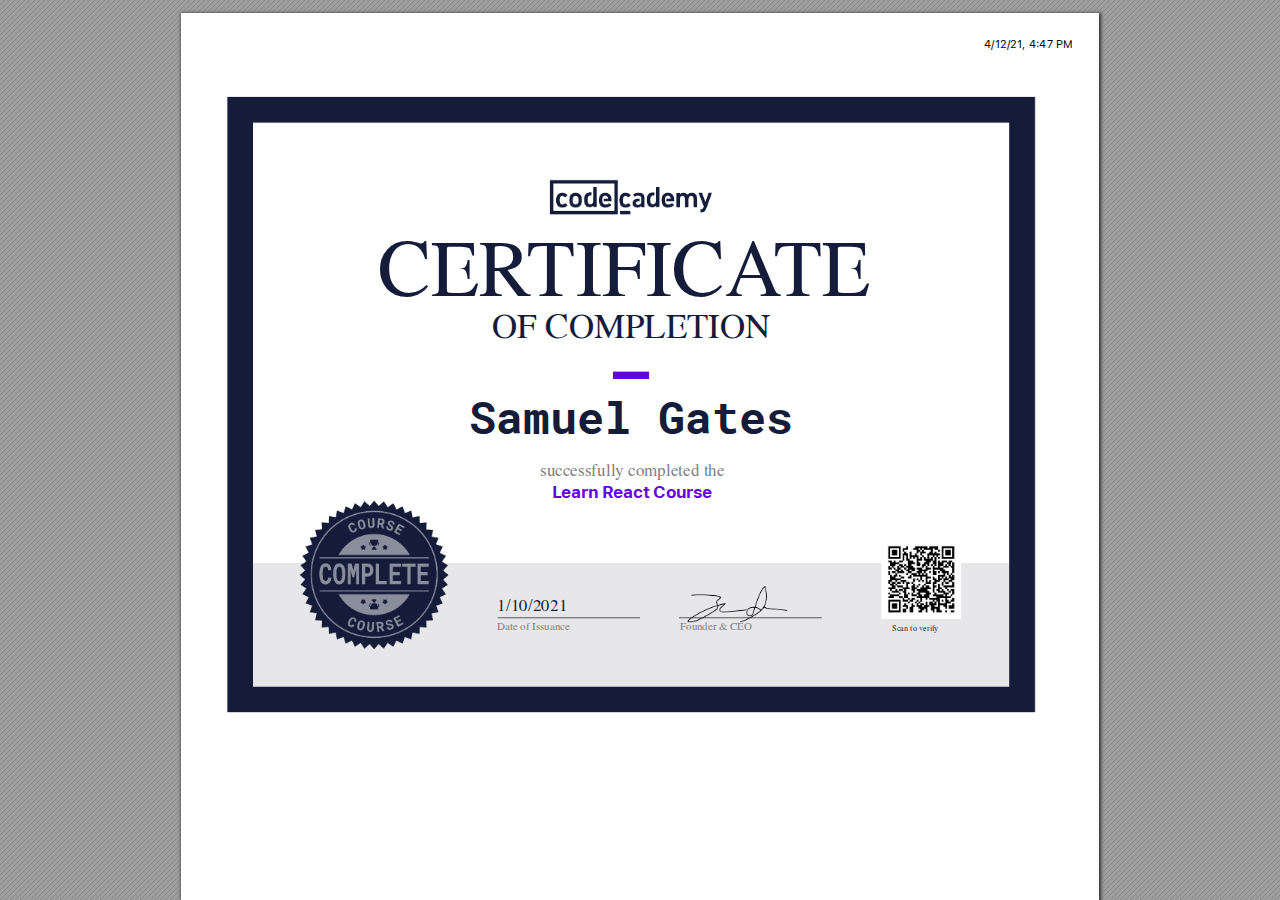
<file: learnreact.html>
<!DOCTYPE html>
<!-- Created by pdf2htmlEX (https://github.com/pdf2htmlEX/pdf2htmlEX) -->
<html xmlns="http://www.w3.org/1999/xhtml">
<head>
<meta charset="utf-8"/>
<meta name="generator" content="pdf2htmlEX"/>
<meta http-equiv="X-UA-Compatible" content="IE=edge,chrome=1"/>
<style type="text/css">
/*! 
 * Base CSS for pdf2htmlEX
 * Copyright 2012,2013 Lu Wang <coolwanglu@gmail.com> 
 * https://github.com/pdf2htmlEX/pdf2htmlEX/blob/master/share/LICENSE
 */#sidebar{position:absolute;top:0;left:0;bottom:0;width:250px;padding:0;margin:0;overflow:auto}#page-container{position:absolute;top:0;left:0;margin:0;padding:0;border:0}@media screen{#sidebar.opened+#page-container{left:250px}#page-container{bottom:0;right:0;overflow:auto}.loading-indicator{display:none}.loading-indicator.active{display:block;position:absolute;width:64px;height:64px;top:50%;left:50%;margin-top:-32px;margin-left:-32px}.loading-indicator img{position:absolute;top:0;left:0;bottom:0;right:0}}@media print{@page{margin:0}html{margin:0}body{margin:0;-webkit-print-color-adjust:exact}#sidebar{display:none}#page-container{width:auto;height:auto;overflow:visible;background-color:transparent}.d{display:none}}.pf{position:relative;background-color:white;overflow:hidden;margin:0;border:0}.pc{position:absolute;border:0;padding:0;margin:0;top:0;left:0;width:100%;height:100%;overflow:hidden;display:block;transform-origin:0 0;-ms-transform-origin:0 0;-webkit-transform-origin:0 0}.pc.opened{display:block}.bf{position:absolute;border:0;margin:0;top:0;bottom:0;width:100%;height:100%;-ms-user-select:none;-moz-user-select:none;-webkit-user-select:none;user-select:none}.bi{position:absolute;border:0;margin:0;-ms-user-select:none;-moz-user-select:none;-webkit-user-select:none;user-select:none}@media print{.pf{margin:0;box-shadow:none;page-break-after:always;page-break-inside:avoid}@-moz-document url-prefix(){.pf{overflow:visible;border:1px solid #fff}.pc{overflow:visible}}}.c{position:absolute;border:0;padding:0;margin:0;overflow:hidden;display:block}.t{position:absolute;white-space:pre;font-size:1px;transform-origin:0 100%;-ms-transform-origin:0 100%;-webkit-transform-origin:0 100%;unicode-bidi:bidi-override;-moz-font-feature-settings:"liga" 0}.t:after{content:''}.t:before{content:'';display:inline-block}.t span{position:relative;unicode-bidi:bidi-override}._{display:inline-block;color:transparent;z-index:-1}::selection{background:rgba(127,255,255,0.4)}::-moz-selection{background:rgba(127,255,255,0.4)}.pi{display:none}.d{position:absolute;transform-origin:0 100%;-ms-transform-origin:0 100%;-webkit-transform-origin:0 100%}.it{border:0;background-color:rgba(255,255,255,0.0)}.ir:hover{cursor:pointer}</style>
<style type="text/css">
/*! 
 * Fancy styles for pdf2htmlEX
 * Copyright 2012,2013 Lu Wang <coolwanglu@gmail.com> 
 * https://github.com/pdf2htmlEX/pdf2htmlEX/blob/master/share/LICENSE
 */@keyframes fadein{from{opacity:0}to{opacity:1}}@-webkit-keyframes fadein{from{opacity:0}to{opacity:1}}@keyframes swing{0{transform:rotate(0)}10%{transform:rotate(0)}90%{transform:rotate(720deg)}100%{transform:rotate(720deg)}}@-webkit-keyframes swing{0{-webkit-transform:rotate(0)}10%{-webkit-transform:rotate(0)}90%{-webkit-transform:rotate(720deg)}100%{-webkit-transform:rotate(720deg)}}@media screen{#sidebar{background-color:#2f3236;background-image:url("[data-uri]")}#outline{font-family:Georgia,Times,"Times New Roman",serif;font-size:13px;margin:2em 1em}#outline ul{padding:0}#outline li{list-style-type:none;margin:1em 0}#outline li>ul{margin-left:1em}#outline a,#outline a:visited,#outline a:hover,#outline a:active{line-height:1.2;color:#e8e8e8;text-overflow:ellipsis;white-space:nowrap;text-decoration:none;display:block;overflow:hidden;outline:0}#outline a:hover{color:#0cf}#page-container{background-color:#9e9e9e;background-image:url("[data-uri]");-webkit-transition:left 500ms;transition:left 500ms}.pf{margin:13px auto;box-shadow:1px 1px 3px 1px #333;border-collapse:separate}.pc.opened{-webkit-animation:fadein 100ms;animation:fadein 100ms}.loading-indicator.active{-webkit-animation:swing 1.5s ease-in-out .01s infinite alternate none;animation:swing 1.5s ease-in-out .01s infinite alternate none}.checked{background:no-repeat url([data-uri])}}</style>
<style type="text/css">
.ff0{font-family:sans-serif;visibility:hidden;}
@font-face{font-family:ff1;src:url('[data-uri]')format("woff");}.ff1{font-family:ff1;line-height:1.193359;font-style:normal;font-weight:normal;visibility:visible;}
@font-face{font-family:ff2;src:url('[data-uri]')format("woff");}.ff2{font-family:ff2;line-height:1.193359;font-style:normal;font-weight:normal;visibility:visible;}
@font-face{font-family:ff3;src:url('[data-uri]')format("woff");}.ff3{font-family:ff3;line-height:0.904297;font-style:normal;font-weight:normal;visibility:visible;}
@font-face{font-family:ff4;src:url('[data-uri]')format("woff");}.ff4{font-family:ff4;line-height:0.760254;font-style:normal;font-weight:normal;visibility:visible;}
@font-face{font-family:ff5;src:url('[data-uri]')format("woff");}.ff5{font-family:ff5;line-height:1.193359;font-style:normal;font-weight:normal;visibility:visible;}
.m0{transform:matrix(0.375000,0.000000,0.000000,0.375000,0,0);-ms-transform:matrix(0.375000,0.000000,0.000000,0.375000,0,0);-webkit-transform:matrix(0.375000,0.000000,0.000000,0.375000,0,0);}
.v0{vertical-align:0.000000px;}
.ls5{letter-spacing:-2.470206px;}
.ls3{letter-spacing:0.000000px;}
.ls4{letter-spacing:0.012000px;}
.ls1{letter-spacing:0.375200px;}
.ls0{letter-spacing:0.904400px;}
.ls2{letter-spacing:0.926800px;}
.sc_{text-shadow:none;}
.sc0{text-shadow:-0.015em 0 transparent,0 0.015em transparent,0.015em 0 transparent,0 -0.015em  transparent;}
@media screen and (-webkit-min-device-pixel-ratio:0){
.sc_{-webkit-text-stroke:0px transparent;}
.sc0{-webkit-text-stroke:0.015em transparent;text-shadow:none;}
}
.ws0{word-spacing:0.000000px;}
._1{margin-left:-2302.943600px;}
._6{margin-left:-23.379840px;}
._5{margin-left:-12.629760px;}
._2{margin-left:-2.128000px;}
._4{margin-left:-1.010240px;}
._0{width:1.092000px;}
._3{width:2.291515px;}
.fc3{color:rgb(100,0,228);}
.fc2{color:rgb(20,28,58);}
.fc0{color:rgb(0,0,0);}
.fc1{color:rgb(128,128,128);}
.fs7{font-size:22.400000px;}
.fs0{font-size:28.000000px;}
.fs1{font-size:28.800000px;}
.fs2{font-size:44.800000px;}
.fs4{font-size:45.575757px;}
.fs5{font-size:92.800000px;}
.fs3{font-size:120.000000px;}
.fs6{font-size:211.200000px;}
.y0{bottom:-0.750000px;}
.y4{bottom:4.500000px;}
.yb{bottom:19.227371px;}
.y2{bottom:27.000000px;}
.y3{bottom:60.000000px;}
.ye{bottom:100.135290px;}
.y6{bottom:102.014250px;}
.y7{bottom:119.865690px;}
.y9{bottom:255.205350px;}
.y8{bottom:297.643170px;}
.yc{bottom:392.446530px;}
.yd{bottom:435.597870px;}
.y5{bottom:469.500000px;}
.ya{bottom:683.272650px;}
.y1{bottom:1125.000000px;}
.hc{height:15.356250px;}
.h5{height:19.743750px;}
.h3{height:26.660156px;}
.h6{height:30.712500px;}
.h8{height:34.181820px;}
.h2{height:36.000000px;}
.h9{height:43.394886px;}
.ha{height:63.618750px;}
.h7{height:90.000000px;}
.hb{height:144.787500px;}
.h4{height:654.000000px;}
.h0{height:1188.000000px;}
.h1{height:1188.750000px;}
.w3{width:846.000000px;}
.w2{width:864.000000px;}
.w0{width:918.000000px;}
.w1{width:918.750000px;}
.x0{left:0.000000px;}
.x1{left:27.000000px;}
.xa{left:170.008620px;}
.x5{left:260.973600px;}
.x9{left:284.275740px;}
.x4{left:289.477260px;}
.x6{left:332.494920px;}
.x7{left:343.832019px;}
.x8{left:472.404480px;}
.xb{left:683.717400px;}
.x2{left:775.708800px;}
.x3{left:806.962650px;}
@media print{
.v0{vertical-align:0.000000pt;}
.ls5{letter-spacing:-2.195739pt;}
.ls3{letter-spacing:0.000000pt;}
.ls4{letter-spacing:0.010667pt;}
.ls1{letter-spacing:0.333511pt;}
.ls0{letter-spacing:0.803911pt;}
.ls2{letter-spacing:0.823822pt;}
.ws0{word-spacing:0.000000pt;}
._1{margin-left:-2047.060978pt;}
._6{margin-left:-20.782080pt;}
._5{margin-left:-11.226453pt;}
._2{margin-left:-1.891556pt;}
._4{margin-left:-0.897991pt;}
._0{width:0.970667pt;}
._3{width:2.036902pt;}
.fs7{font-size:19.911111pt;}
.fs0{font-size:24.888889pt;}
.fs1{font-size:25.600000pt;}
.fs2{font-size:39.822222pt;}
.fs4{font-size:40.511784pt;}
.fs5{font-size:82.488889pt;}
.fs3{font-size:106.666667pt;}
.fs6{font-size:187.733333pt;}
.y0{bottom:-0.666667pt;}
.y4{bottom:4.000000pt;}
.yb{bottom:17.090996pt;}
.y2{bottom:24.000000pt;}
.y3{bottom:53.333333pt;}
.ye{bottom:89.009147pt;}
.y6{bottom:90.679333pt;}
.y7{bottom:106.547280pt;}
.y9{bottom:226.849200pt;}
.y8{bottom:264.571707pt;}
.yc{bottom:348.841360pt;}
.yd{bottom:387.198107pt;}
.y5{bottom:417.333333pt;}
.ya{bottom:607.353467pt;}
.y1{bottom:1000.000000pt;}
.hc{height:13.650000pt;}
.h5{height:17.550000pt;}
.h3{height:23.697917pt;}
.h6{height:27.300000pt;}
.h8{height:30.383840pt;}
.h2{height:32.000000pt;}
.h9{height:38.573232pt;}
.ha{height:56.550000pt;}
.h7{height:80.000000pt;}
.hb{height:128.700000pt;}
.h4{height:581.333333pt;}
.h0{height:1056.000000pt;}
.h1{height:1056.666667pt;}
.w3{width:752.000000pt;}
.w2{width:768.000000pt;}
.w0{width:816.000000pt;}
.w1{width:816.666667pt;}
.x0{left:0.000000pt;}
.x1{left:24.000000pt;}
.xa{left:151.118773pt;}
.x5{left:231.976533pt;}
.x9{left:252.689547pt;}
.x4{left:257.313120pt;}
.x6{left:295.551040pt;}
.x7{left:305.628461pt;}
.x8{left:419.915093pt;}
.xb{left:607.748800pt;}
.x2{left:689.518933pt;}
.x3{left:717.300133pt;}
}
</style>
<script>
/*
 Copyright 2012 Mozilla Foundation 
 Copyright 2013 Lu Wang <coolwanglu@gmail.com>
 Apachine License Version 2.0 
*/
(function(){function b(a,b,e,f){var c=(a.className||"").split(/\s+/g);""===c[0]&&c.shift();var d=c.indexOf(b);0>d&&e&&c.push(b);0<=d&&f&&c.splice(d,1);a.className=c.join(" ");return 0<=d}if(!("classList"in document.createElement("div"))){var e={add:function(a){b(this.element,a,!0,!1)},contains:function(a){return b(this.element,a,!1,!1)},remove:function(a){b(this.element,a,!1,!0)},toggle:function(a){b(this.element,a,!0,!0)}};Object.defineProperty(HTMLElement.prototype,"classList",{get:function(){if(this._classList)return this._classList;
var a=Object.create(e,{element:{value:this,writable:!1,enumerable:!0}});Object.defineProperty(this,"_classList",{value:a,writable:!1,enumerable:!1});return a},enumerable:!0})}})();
</script>
<script>
(function(){/*
 pdf2htmlEX.js: Core UI functions for pdf2htmlEX 
 Copyright 2012,2013 Lu Wang <coolwanglu@gmail.com> and other contributors 
 https://github.com/pdf2htmlEX/pdf2htmlEX/blob/master/share/LICENSE 
*/
var pdf2htmlEX=window.pdf2htmlEX=window.pdf2htmlEX||{},CSS_CLASS_NAMES={page_frame:"pf",page_content_box:"pc",page_data:"pi",background_image:"bi",link:"l",input_radio:"ir",__dummy__:"no comma"},DEFAULT_CONFIG={container_id:"page-container",sidebar_id:"sidebar",outline_id:"outline",loading_indicator_cls:"loading-indicator",preload_pages:3,render_timeout:100,scale_step:0.9,key_handler:!0,hashchange_handler:!0,view_history_handler:!0,__dummy__:"no comma"},EPS=1E-6;
function invert(a){var b=a[0]*a[3]-a[1]*a[2];return[a[3]/b,-a[1]/b,-a[2]/b,a[0]/b,(a[2]*a[5]-a[3]*a[4])/b,(a[1]*a[4]-a[0]*a[5])/b]}function transform(a,b){return[a[0]*b[0]+a[2]*b[1]+a[4],a[1]*b[0]+a[3]*b[1]+a[5]]}function get_page_number(a){return parseInt(a.getAttribute("data-page-no"),16)}function disable_dragstart(a){for(var b=0,c=a.length;b<c;++b)a[b].addEventListener("dragstart",function(){return!1},!1)}
function clone_and_extend_objs(a){for(var b={},c=0,e=arguments.length;c<e;++c){var h=arguments[c],d;for(d in h)h.hasOwnProperty(d)&&(b[d]=h[d])}return b}
function Page(a){if(a){this.shown=this.loaded=!1;this.page=a;this.num=get_page_number(a);this.original_height=a.clientHeight;this.original_width=a.clientWidth;var b=a.getElementsByClassName(CSS_CLASS_NAMES.page_content_box)[0];b&&(this.content_box=b,this.original_scale=this.cur_scale=this.original_height/b.clientHeight,this.page_data=JSON.parse(a.getElementsByClassName(CSS_CLASS_NAMES.page_data)[0].getAttribute("data-data")),this.ctm=this.page_data.ctm,this.ictm=invert(this.ctm),this.loaded=!0)}}
Page.prototype={hide:function(){this.loaded&&this.shown&&(this.content_box.classList.remove("opened"),this.shown=!1)},show:function(){this.loaded&&!this.shown&&(this.content_box.classList.add("opened"),this.shown=!0)},rescale:function(a){this.cur_scale=0===a?this.original_scale:a;this.loaded&&(a=this.content_box.style,a.msTransform=a.webkitTransform=a.transform="scale("+this.cur_scale.toFixed(3)+")");a=this.page.style;a.height=this.original_height*this.cur_scale+"px";a.width=this.original_width*this.cur_scale+
"px"},view_position:function(){var a=this.page,b=a.parentNode;return[b.scrollLeft-a.offsetLeft-a.clientLeft,b.scrollTop-a.offsetTop-a.clientTop]},height:function(){return this.page.clientHeight},width:function(){return this.page.clientWidth}};function Viewer(a){this.config=clone_and_extend_objs(DEFAULT_CONFIG,0<arguments.length?a:{});this.pages_loading=[];this.init_before_loading_content();var b=this;document.addEventListener("DOMContentLoaded",function(){b.init_after_loading_content()},!1)}
Viewer.prototype={scale:1,cur_page_idx:0,first_page_idx:0,init_before_loading_content:function(){this.pre_hide_pages()},initialize_radio_button:function(){for(var a=document.getElementsByClassName(CSS_CLASS_NAMES.input_radio),b=0;b<a.length;b++)a[b].addEventListener("click",function(){this.classList.toggle("checked")})},init_after_loading_content:function(){this.sidebar=document.getElementById(this.config.sidebar_id);this.outline=document.getElementById(this.config.outline_id);this.container=document.getElementById(this.config.container_id);
this.loading_indicator=document.getElementsByClassName(this.config.loading_indicator_cls)[0];for(var a=!0,b=this.outline.childNodes,c=0,e=b.length;c<e;++c)if("ul"===b[c].nodeName.toLowerCase()){a=!1;break}a||this.sidebar.classList.add("opened");this.find_pages();if(0!=this.pages.length){disable_dragstart(document.getElementsByClassName(CSS_CLASS_NAMES.background_image));this.config.key_handler&&this.register_key_handler();var h=this;this.config.hashchange_handler&&window.addEventListener("hashchange",
function(a){h.navigate_to_dest(document.location.hash.substring(1))},!1);this.config.view_history_handler&&window.addEventListener("popstate",function(a){a.state&&h.navigate_to_dest(a.state)},!1);this.container.addEventListener("scroll",function(){h.update_page_idx();h.schedule_render(!0)},!1);[this.container,this.outline].forEach(function(a){a.addEventListener("click",h.link_handler.bind(h),!1)});this.initialize_radio_button();this.render()}},find_pages:function(){for(var a=[],b={},c=this.container.childNodes,
e=0,h=c.length;e<h;++e){var d=c[e];d.nodeType===Node.ELEMENT_NODE&&d.classList.contains(CSS_CLASS_NAMES.page_frame)&&(d=new Page(d),a.push(d),b[d.num]=a.length-1)}this.pages=a;this.page_map=b},load_page:function(a,b,c){var e=this.pages;if(!(a>=e.length||(e=e[a],e.loaded||this.pages_loading[a]))){var e=e.page,h=e.getAttribute("data-page-url");if(h){this.pages_loading[a]=!0;var d=e.getElementsByClassName(this.config.loading_indicator_cls)[0];"undefined"===typeof d&&(d=this.loading_indicator.cloneNode(!0),
d.classList.add("active"),e.appendChild(d));var f=this,g=new XMLHttpRequest;g.open("GET",h,!0);g.onload=function(){if(200===g.status||0===g.status){var b=document.createElement("div");b.innerHTML=g.responseText;for(var d=null,b=b.childNodes,e=0,h=b.length;e<h;++e){var p=b[e];if(p.nodeType===Node.ELEMENT_NODE&&p.classList.contains(CSS_CLASS_NAMES.page_frame)){d=p;break}}b=f.pages[a];f.container.replaceChild(d,b.page);b=new Page(d);f.pages[a]=b;b.hide();b.rescale(f.scale);disable_dragstart(d.getElementsByClassName(CSS_CLASS_NAMES.background_image));
f.schedule_render(!1);c&&c(b)}delete f.pages_loading[a]};g.send(null)}void 0===b&&(b=this.config.preload_pages);0<--b&&(f=this,setTimeout(function(){f.load_page(a+1,b)},0))}},pre_hide_pages:function(){var a="@media screen{."+CSS_CLASS_NAMES.page_content_box+"{display:none;}}",b=document.createElement("style");b.styleSheet?b.styleSheet.cssText=a:b.appendChild(document.createTextNode(a));document.head.appendChild(b)},render:function(){for(var a=this.container,b=a.scrollTop,c=a.clientHeight,a=b-c,b=
b+c+c,c=this.pages,e=0,h=c.length;e<h;++e){var d=c[e],f=d.page,g=f.offsetTop+f.clientTop,f=g+f.clientHeight;g<=b&&f>=a?d.loaded?d.show():this.load_page(e):d.hide()}},update_page_idx:function(){var a=this.pages,b=a.length;if(!(2>b)){for(var c=this.container,e=c.scrollTop,c=e+c.clientHeight,h=-1,d=b,f=d-h;1<f;){var g=h+Math.floor(f/2),f=a[g].page;f.offsetTop+f.clientTop+f.clientHeight>=e?d=g:h=g;f=d-h}this.first_page_idx=d;for(var g=h=this.cur_page_idx,k=0;d<b;++d){var f=a[d].page,l=f.offsetTop+f.clientTop,
f=f.clientHeight;if(l>c)break;f=(Math.min(c,l+f)-Math.max(e,l))/f;if(d===h&&Math.abs(f-1)<=EPS){g=h;break}f>k&&(k=f,g=d)}this.cur_page_idx=g}},schedule_render:function(a){if(void 0!==this.render_timer){if(!a)return;clearTimeout(this.render_timer)}var b=this;this.render_timer=setTimeout(function(){delete b.render_timer;b.render()},this.config.render_timeout)},register_key_handler:function(){var a=this;window.addEventListener("DOMMouseScroll",function(b){if(b.ctrlKey){b.preventDefault();var c=a.container,
e=c.getBoundingClientRect(),c=[b.clientX-e.left-c.clientLeft,b.clientY-e.top-c.clientTop];a.rescale(Math.pow(a.config.scale_step,b.detail),!0,c)}},!1);window.addEventListener("keydown",function(b){var c=!1,e=b.ctrlKey||b.metaKey,h=b.altKey;switch(b.keyCode){case 61:case 107:case 187:e&&(a.rescale(1/a.config.scale_step,!0),c=!0);break;case 173:case 109:case 189:e&&(a.rescale(a.config.scale_step,!0),c=!0);break;case 48:e&&(a.rescale(0,!1),c=!0);break;case 33:h?a.scroll_to(a.cur_page_idx-1):a.container.scrollTop-=
a.container.clientHeight;c=!0;break;case 34:h?a.scroll_to(a.cur_page_idx+1):a.container.scrollTop+=a.container.clientHeight;c=!0;break;case 35:a.container.scrollTop=a.container.scrollHeight;c=!0;break;case 36:a.container.scrollTop=0,c=!0}c&&b.preventDefault()},!1)},rescale:function(a,b,c){var e=this.scale;this.scale=a=0===a?1:b?e*a:a;c||(c=[0,0]);b=this.container;c[0]+=b.scrollLeft;c[1]+=b.scrollTop;for(var h=this.pages,d=h.length,f=this.first_page_idx;f<d;++f){var g=h[f].page;if(g.offsetTop+g.clientTop>=
c[1])break}g=f-1;0>g&&(g=0);var g=h[g].page,k=g.clientWidth,f=g.clientHeight,l=g.offsetLeft+g.clientLeft,m=c[0]-l;0>m?m=0:m>k&&(m=k);k=g.offsetTop+g.clientTop;c=c[1]-k;0>c?c=0:c>f&&(c=f);for(f=0;f<d;++f)h[f].rescale(a);b.scrollLeft+=m/e*a+g.offsetLeft+g.clientLeft-m-l;b.scrollTop+=c/e*a+g.offsetTop+g.clientTop-c-k;this.schedule_render(!0)},fit_width:function(){var a=this.cur_page_idx;this.rescale(this.container.clientWidth/this.pages[a].width(),!0);this.scroll_to(a)},fit_height:function(){var a=this.cur_page_idx;
this.rescale(this.container.clientHeight/this.pages[a].height(),!0);this.scroll_to(a)},get_containing_page:function(a){for(;a;){if(a.nodeType===Node.ELEMENT_NODE&&a.classList.contains(CSS_CLASS_NAMES.page_frame)){a=get_page_number(a);var b=this.page_map;return a in b?this.pages[b[a]]:null}a=a.parentNode}return null},link_handler:function(a){var b=a.target,c=b.getAttribute("data-dest-detail");if(c){if(this.config.view_history_handler)try{var e=this.get_current_view_hash();window.history.replaceState(e,
"","#"+e);window.history.pushState(c,"","#"+c)}catch(h){}this.navigate_to_dest(c,this.get_containing_page(b));a.preventDefault()}},navigate_to_dest:function(a,b){try{var c=JSON.parse(a)}catch(e){return}if(c instanceof Array){var h=c[0],d=this.page_map;if(h in d){for(var f=d[h],h=this.pages[f],d=2,g=c.length;d<g;++d){var k=c[d];if(null!==k&&"number"!==typeof k)return}for(;6>c.length;)c.push(null);var g=b||this.pages[this.cur_page_idx],d=g.view_position(),d=transform(g.ictm,[d[0],g.height()-d[1]]),
g=this.scale,l=[0,0],m=!0,k=!1,n=this.scale;switch(c[1]){case "XYZ":l=[null===c[2]?d[0]:c[2]*n,null===c[3]?d[1]:c[3]*n];g=c[4];if(null===g||0===g)g=this.scale;k=!0;break;case "Fit":case "FitB":l=[0,0];k=!0;break;case "FitH":case "FitBH":l=[0,null===c[2]?d[1]:c[2]*n];k=!0;break;case "FitV":case "FitBV":l=[null===c[2]?d[0]:c[2]*n,0];k=!0;break;case "FitR":l=[c[2]*n,c[5]*n],m=!1,k=!0}if(k){this.rescale(g,!1);var p=this,c=function(a){l=transform(a.ctm,l);m&&(l[1]=a.height()-l[1]);p.scroll_to(f,l)};h.loaded?
c(h):(this.load_page(f,void 0,c),this.scroll_to(f))}}}},scroll_to:function(a,b){var c=this.pages;if(!(0>a||a>=c.length)){c=c[a].view_position();void 0===b&&(b=[0,0]);var e=this.container;e.scrollLeft+=b[0]-c[0];e.scrollTop+=b[1]-c[1]}},get_current_view_hash:function(){var a=[],b=this.pages[this.cur_page_idx];a.push(b.num);a.push("XYZ");var c=b.view_position(),c=transform(b.ictm,[c[0],b.height()-c[1]]);a.push(c[0]/this.scale);a.push(c[1]/this.scale);a.push(this.scale);return JSON.stringify(a)}};
pdf2htmlEX.Viewer=Viewer;})();
</script>
<script>
try{
pdf2htmlEX.defaultViewer = new pdf2htmlEX.Viewer({});
}catch(e){}
</script>
<title></title>
</head>
<body>
<div id="sidebar">
<div id="outline">
</div>
</div>
<div id="page-container">
<div id="pf1" class="pf w0 h0" data-page-no="1"><div class="pc pc1 w0 h0"><img class="bi x0 y0 w1 h1" alt="" src="[data-uri]"/><div class="c x1 y1 w2 h2"><div class="t m0 x2 h3 y2 ff1 fs0 fc0 sc0 ls0 ws0">4/12/21, 4<span class="ff2">:</span>47 PM</div></div><div class="c x1 y3 w2 h2"><div class="t m0 x3 h3 y4 ff1 fs0 fc0 sc0 ls1 ws0">Pag<span class="_ _0"></span>e <span class="_ _0"></span>1 <span class="_ _0"></span>of<span class="_ _0"></span> 1<span class="_ _1"></span><span class="ls2">https://www<span class="_ _2"></span>.codecadem<span class="_ _2"></span>y<span class="_ _2"></span>.com/profiles/samgates31384396447<span class="_ _2"></span>/cer<span class="_ _0"></span>tificates/af00e5032d0a68cc84879983f5d8333b</span></div></div><div class="c x1 y5 w3 h4"><div class="t m0 x4 h5 y6 ff3 fs1 fc1 sc0 ls3 ws0">Date of Issuance</div><div class="t m0 x4 h6 y7 ff3 fs2 fc2 sc0 ls3 ws0">1/10/2021</div><div class="t m0 x5 h7 y8 ff4 fs3 fc2 sc0 ls4 ws0">Samuel Gates</div><div class="t m0 x6 h6 y9 ff3 fs2 fc1 sc0 ls3 ws0">successfully completed the</div></div><div class="c x1 ya w3 h8"><div class="t m0 x7 h9 yb ff5 fs4 fc3 sc0 ls5 ws0">Le<span class="_ _0"></span>a<span class="_ _0"></span>r<span class="_ _0"></span>n<span class="_ _0"></span> <span class="_ _0"></span>Re<span class="_ _0"></span>a<span class="_ _0"></span>c<span class="_ _3"></span>t<span class="_ _0"></span> <span class="_ _0"></span>C<span class="_ _0"></span>o<span class="_ _0"></span>u<span class="_ _0"></span>rs<span class="_ _0"></span>e</div></div><div class="c x1 y5 w3 h4"><div class="t m0 x8 h5 y6 ff3 fs1 fc1 sc0 ls3 ws0">Foun<span class="_ _2"></span>der &amp; C<span class="_ _4"></span>EO</div><div class="t m0 x9 ha yc ff3 fs5 fc2 sc0 ls3 ws0">OF COMPLETION</div><div class="t m0 xa hb yd ff3 fs6 fc2 sc0 ls3 ws0">CER<span class="_ _5"></span>TIFICA<span class="_ _6"></span>TE</div><div class="t m0 xb hc ye ff3 fs7 fc2 sc0 ls3 ws0">Scan to verify</div></div></div><div class="pi" data-data='{"ctm":[1.500000,0.000000,0.000000,1.500000,0.000000,0.000000]}'></div></div>
</div>
<div class="loading-indicator">
<img alt="" src="[data-uri]"/>
</div>
</body>
</html>
</file>
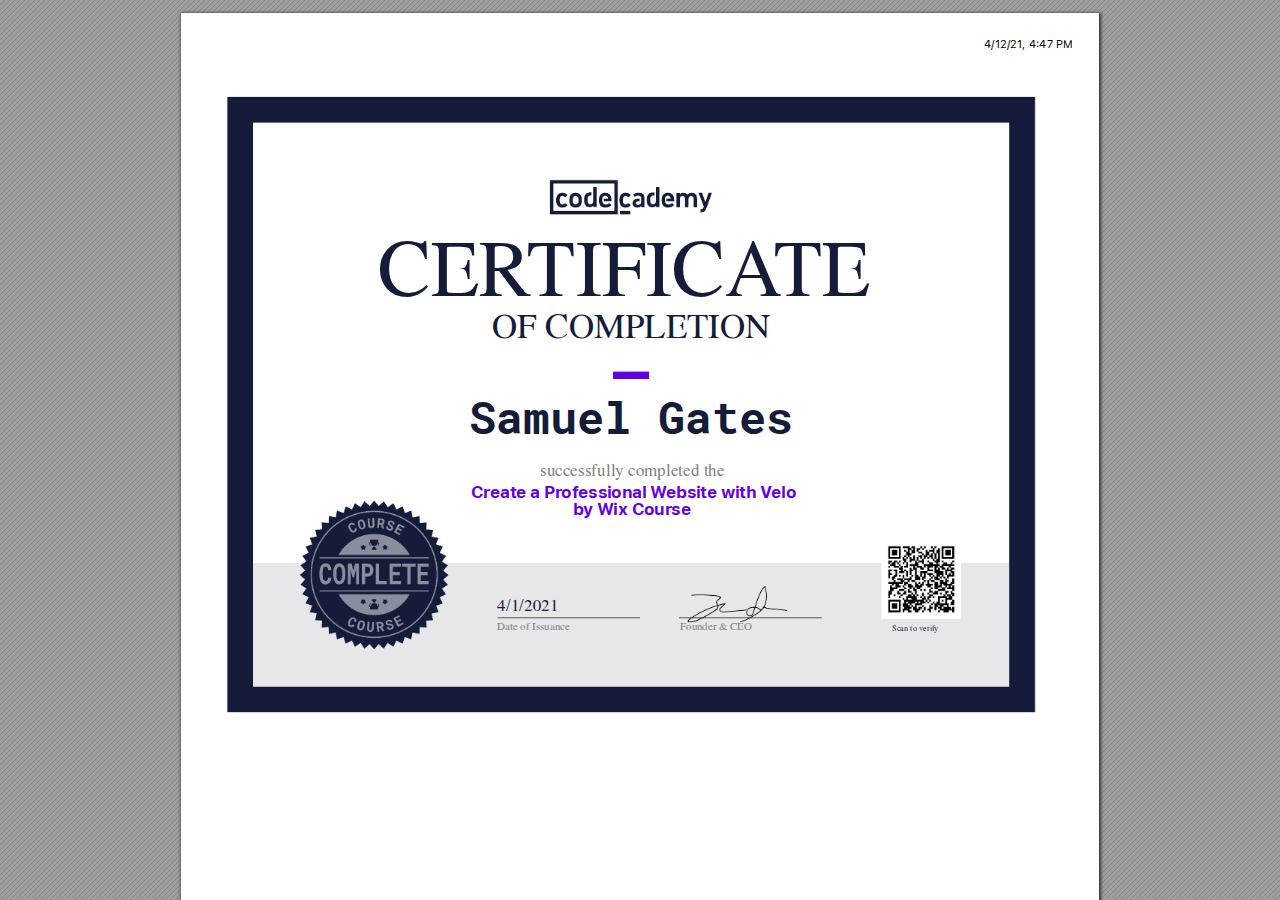
<file: wixvelo.html>
<!DOCTYPE html>
<!-- Created by pdf2htmlEX (https://github.com/pdf2htmlEX/pdf2htmlEX) -->
<html xmlns="http://www.w3.org/1999/xhtml">
<head>
<meta charset="utf-8"/>
<meta name="generator" content="pdf2htmlEX"/>
<meta http-equiv="X-UA-Compatible" content="IE=edge,chrome=1"/>
<style type="text/css">
/*! 
 * Base CSS for pdf2htmlEX
 * Copyright 2012,2013 Lu Wang <coolwanglu@gmail.com> 
 * https://github.com/pdf2htmlEX/pdf2htmlEX/blob/master/share/LICENSE
 */#sidebar{position:absolute;top:0;left:0;bottom:0;width:250px;padding:0;margin:0;overflow:auto}#page-container{position:absolute;top:0;left:0;margin:0;padding:0;border:0}@media screen{#sidebar.opened+#page-container{left:250px}#page-container{bottom:0;right:0;overflow:auto}.loading-indicator{display:none}.loading-indicator.active{display:block;position:absolute;width:64px;height:64px;top:50%;left:50%;margin-top:-32px;margin-left:-32px}.loading-indicator img{position:absolute;top:0;left:0;bottom:0;right:0}}@media print{@page{margin:0}html{margin:0}body{margin:0;-webkit-print-color-adjust:exact}#sidebar{display:none}#page-container{width:auto;height:auto;overflow:visible;background-color:transparent}.d{display:none}}.pf{position:relative;background-color:white;overflow:hidden;margin:0;border:0}.pc{position:absolute;border:0;padding:0;margin:0;top:0;left:0;width:100%;height:100%;overflow:hidden;display:block;transform-origin:0 0;-ms-transform-origin:0 0;-webkit-transform-origin:0 0}.pc.opened{display:block}.bf{position:absolute;border:0;margin:0;top:0;bottom:0;width:100%;height:100%;-ms-user-select:none;-moz-user-select:none;-webkit-user-select:none;user-select:none}.bi{position:absolute;border:0;margin:0;-ms-user-select:none;-moz-user-select:none;-webkit-user-select:none;user-select:none}@media print{.pf{margin:0;box-shadow:none;page-break-after:always;page-break-inside:avoid}@-moz-document url-prefix(){.pf{overflow:visible;border:1px solid #fff}.pc{overflow:visible}}}.c{position:absolute;border:0;padding:0;margin:0;overflow:hidden;display:block}.t{position:absolute;white-space:pre;font-size:1px;transform-origin:0 100%;-ms-transform-origin:0 100%;-webkit-transform-origin:0 100%;unicode-bidi:bidi-override;-moz-font-feature-settings:"liga" 0}.t:after{content:''}.t:before{content:'';display:inline-block}.t span{position:relative;unicode-bidi:bidi-override}._{display:inline-block;color:transparent;z-index:-1}::selection{background:rgba(127,255,255,0.4)}::-moz-selection{background:rgba(127,255,255,0.4)}.pi{display:none}.d{position:absolute;transform-origin:0 100%;-ms-transform-origin:0 100%;-webkit-transform-origin:0 100%}.it{border:0;background-color:rgba(255,255,255,0.0)}.ir:hover{cursor:pointer}</style>
<style type="text/css">
/*! 
 * Fancy styles for pdf2htmlEX
 * Copyright 2012,2013 Lu Wang <coolwanglu@gmail.com> 
 * https://github.com/pdf2htmlEX/pdf2htmlEX/blob/master/share/LICENSE
 */@keyframes fadein{from{opacity:0}to{opacity:1}}@-webkit-keyframes fadein{from{opacity:0}to{opacity:1}}@keyframes swing{0{transform:rotate(0)}10%{transform:rotate(0)}90%{transform:rotate(720deg)}100%{transform:rotate(720deg)}}@-webkit-keyframes swing{0{-webkit-transform:rotate(0)}10%{-webkit-transform:rotate(0)}90%{-webkit-transform:rotate(720deg)}100%{-webkit-transform:rotate(720deg)}}@media screen{#sidebar{background-color:#2f3236;background-image:url("[data-uri]")}#outline{font-family:Georgia,Times,"Times New Roman",serif;font-size:13px;margin:2em 1em}#outline ul{padding:0}#outline li{list-style-type:none;margin:1em 0}#outline li>ul{margin-left:1em}#outline a,#outline a:visited,#outline a:hover,#outline a:active{line-height:1.2;color:#e8e8e8;text-overflow:ellipsis;white-space:nowrap;text-decoration:none;display:block;overflow:hidden;outline:0}#outline a:hover{color:#0cf}#page-container{background-color:#9e9e9e;background-image:url("[data-uri]");-webkit-transition:left 500ms;transition:left 500ms}.pf{margin:13px auto;box-shadow:1px 1px 3px 1px #333;border-collapse:separate}.pc.opened{-webkit-animation:fadein 100ms;animation:fadein 100ms}.loading-indicator.active{-webkit-animation:swing 1.5s ease-in-out .01s infinite alternate none;animation:swing 1.5s ease-in-out .01s infinite alternate none}.checked{background:no-repeat url([data-uri])}}</style>
<style type="text/css">
.ff0{font-family:sans-serif;visibility:hidden;}
@font-face{font-family:ff1;src:url('[data-uri]')format("woff");}.ff1{font-family:ff1;line-height:1.193359;font-style:normal;font-weight:normal;visibility:visible;}
@font-face{font-family:ff2;src:url('[data-uri]')format("woff");}.ff2{font-family:ff2;line-height:1.193359;font-style:normal;font-weight:normal;visibility:visible;}
@font-face{font-family:ff3;src:url('[data-uri]')format("woff");}.ff3{font-family:ff3;line-height:0.904297;font-style:normal;font-weight:normal;visibility:visible;}
@font-face{font-family:ff4;src:url('[data-uri]')format("woff");}.ff4{font-family:ff4;line-height:0.760254;font-style:normal;font-weight:normal;visibility:visible;}
@font-face{font-family:ff5;src:url('[data-uri]')format("woff");}.ff5{font-family:ff5;line-height:1.193359;font-style:normal;font-weight:normal;visibility:visible;}
.m0{transform:matrix(0.375000,0.000000,0.000000,0.375000,0,0);-ms-transform:matrix(0.375000,0.000000,0.000000,0.375000,0,0);-webkit-transform:matrix(0.375000,0.000000,0.000000,0.375000,0,0);}
.v0{vertical-align:0.000000px;}
.ls6{letter-spacing:-2.328921px;}
.ls5{letter-spacing:-1.335370px;}
.ls3{letter-spacing:0.000000px;}
.ls4{letter-spacing:0.012000px;}
.ls1{letter-spacing:0.375200px;}
.ls0{letter-spacing:0.904400px;}
.ls2{letter-spacing:0.926800px;}
.sc_{text-shadow:none;}
.sc0{text-shadow:-0.015em 0 transparent,0 0.015em transparent,0.015em 0 transparent,0 -0.015em  transparent;}
@media screen and (-webkit-min-device-pixel-ratio:0){
.sc_{-webkit-text-stroke:0px transparent;}
.sc0{-webkit-text-stroke:0.015em transparent;text-shadow:none;}
}
.ws0{word-spacing:0.000000px;}
._1{margin-left:-2302.943600px;}
._6{margin-left:-23.379840px;}
._5{margin-left:-12.629760px;}
._3{margin-left:-3.204364px;}
._2{margin-left:-2.128000px;}
._4{margin-left:-1.010240px;}
._0{width:1.092000px;}
.fc3{color:rgb(100,0,228);}
.fc2{color:rgb(20,28,58);}
.fc0{color:rgb(0,0,0);}
.fc1{color:rgb(128,128,128);}
.fs7{font-size:22.400000px;}
.fs0{font-size:28.000000px;}
.fs1{font-size:28.800000px;}
.fs2{font-size:44.800000px;}
.fs4{font-size:45.575757px;}
.fs5{font-size:92.800000px;}
.fs3{font-size:120.000000px;}
.fs6{font-size:211.200000px;}
.y0{bottom:-0.750000px;}
.yc{bottom:2.136462px;}
.y4{bottom:4.500000px;}
.yb{bottom:19.227371px;}
.y2{bottom:27.000000px;}
.y3{bottom:60.000000px;}
.yf{bottom:100.135290px;}
.y6{bottom:102.014250px;}
.y7{bottom:119.865690px;}
.y9{bottom:255.205350px;}
.y8{bottom:297.643170px;}
.yd{bottom:392.446530px;}
.ye{bottom:435.597870px;}
.y5{bottom:469.500000px;}
.ya{bottom:683.272650px;}
.y1{bottom:1125.000000px;}
.hc{height:15.356250px;}
.h5{height:19.743750px;}
.h3{height:26.660156px;}
.h6{height:30.712500px;}
.h8{height:34.181820px;}
.h2{height:36.000000px;}
.h9{height:43.394886px;}
.ha{height:63.618750px;}
.h7{height:90.000000px;}
.hb{height:144.787500px;}
.h4{height:654.000000px;}
.h0{height:1188.000000px;}
.h1{height:1188.750000px;}
.w3{width:846.000000px;}
.w2{width:864.000000px;}
.w0{width:918.000000px;}
.w1{width:918.750000px;}
.x0{left:0.000000px;}
.x1{left:27.000000px;}
.xb{left:170.008620px;}
.x5{left:260.973600px;}
.x7{left:262.633859px;}
.xa{left:284.275740px;}
.x4{left:289.477260px;}
.x6{left:332.494920px;}
.x8{left:364.772548px;}
.x9{left:472.404480px;}
.xc{left:683.717400px;}
.x2{left:775.708800px;}
.x3{left:806.962650px;}
@media print{
.v0{vertical-align:0.000000pt;}
.ls6{letter-spacing:-2.070152pt;}
.ls5{letter-spacing:-1.186995pt;}
.ls3{letter-spacing:0.000000pt;}
.ls4{letter-spacing:0.010667pt;}
.ls1{letter-spacing:0.333511pt;}
.ls0{letter-spacing:0.803911pt;}
.ls2{letter-spacing:0.823822pt;}
.ws0{word-spacing:0.000000pt;}
._1{margin-left:-2047.060978pt;}
._6{margin-left:-20.782080pt;}
._5{margin-left:-11.226453pt;}
._3{margin-left:-2.848323pt;}
._2{margin-left:-1.891556pt;}
._4{margin-left:-0.897991pt;}
._0{width:0.970667pt;}
.fs7{font-size:19.911111pt;}
.fs0{font-size:24.888889pt;}
.fs1{font-size:25.600000pt;}
.fs2{font-size:39.822222pt;}
.fs4{font-size:40.511784pt;}
.fs5{font-size:82.488889pt;}
.fs3{font-size:106.666667pt;}
.fs6{font-size:187.733333pt;}
.y0{bottom:-0.666667pt;}
.yc{bottom:1.899077pt;}
.y4{bottom:4.000000pt;}
.yb{bottom:17.090996pt;}
.y2{bottom:24.000000pt;}
.y3{bottom:53.333333pt;}
.yf{bottom:89.009147pt;}
.y6{bottom:90.679333pt;}
.y7{bottom:106.547280pt;}
.y9{bottom:226.849200pt;}
.y8{bottom:264.571707pt;}
.yd{bottom:348.841360pt;}
.ye{bottom:387.198107pt;}
.y5{bottom:417.333333pt;}
.ya{bottom:607.353467pt;}
.y1{bottom:1000.000000pt;}
.hc{height:13.650000pt;}
.h5{height:17.550000pt;}
.h3{height:23.697917pt;}
.h6{height:27.300000pt;}
.h8{height:30.383840pt;}
.h2{height:32.000000pt;}
.h9{height:38.573232pt;}
.ha{height:56.550000pt;}
.h7{height:80.000000pt;}
.hb{height:128.700000pt;}
.h4{height:581.333333pt;}
.h0{height:1056.000000pt;}
.h1{height:1056.666667pt;}
.w3{width:752.000000pt;}
.w2{width:768.000000pt;}
.w0{width:816.000000pt;}
.w1{width:816.666667pt;}
.x0{left:0.000000pt;}
.x1{left:24.000000pt;}
.xb{left:151.118773pt;}
.x5{left:231.976533pt;}
.x7{left:233.452319pt;}
.xa{left:252.689547pt;}
.x4{left:257.313120pt;}
.x6{left:295.551040pt;}
.x8{left:324.242265pt;}
.x9{left:419.915093pt;}
.xc{left:607.748800pt;}
.x2{left:689.518933pt;}
.x3{left:717.300133pt;}
}
</style>
<script>
/*
 Copyright 2012 Mozilla Foundation 
 Copyright 2013 Lu Wang <coolwanglu@gmail.com>
 Apachine License Version 2.0 
*/
(function(){function b(a,b,e,f){var c=(a.className||"").split(/\s+/g);""===c[0]&&c.shift();var d=c.indexOf(b);0>d&&e&&c.push(b);0<=d&&f&&c.splice(d,1);a.className=c.join(" ");return 0<=d}if(!("classList"in document.createElement("div"))){var e={add:function(a){b(this.element,a,!0,!1)},contains:function(a){return b(this.element,a,!1,!1)},remove:function(a){b(this.element,a,!1,!0)},toggle:function(a){b(this.element,a,!0,!0)}};Object.defineProperty(HTMLElement.prototype,"classList",{get:function(){if(this._classList)return this._classList;
var a=Object.create(e,{element:{value:this,writable:!1,enumerable:!0}});Object.defineProperty(this,"_classList",{value:a,writable:!1,enumerable:!1});return a},enumerable:!0})}})();
</script>
<script>
(function(){/*
 pdf2htmlEX.js: Core UI functions for pdf2htmlEX 
 Copyright 2012,2013 Lu Wang <coolwanglu@gmail.com> and other contributors 
 https://github.com/pdf2htmlEX/pdf2htmlEX/blob/master/share/LICENSE 
*/
var pdf2htmlEX=window.pdf2htmlEX=window.pdf2htmlEX||{},CSS_CLASS_NAMES={page_frame:"pf",page_content_box:"pc",page_data:"pi",background_image:"bi",link:"l",input_radio:"ir",__dummy__:"no comma"},DEFAULT_CONFIG={container_id:"page-container",sidebar_id:"sidebar",outline_id:"outline",loading_indicator_cls:"loading-indicator",preload_pages:3,render_timeout:100,scale_step:0.9,key_handler:!0,hashchange_handler:!0,view_history_handler:!0,__dummy__:"no comma"},EPS=1E-6;
function invert(a){var b=a[0]*a[3]-a[1]*a[2];return[a[3]/b,-a[1]/b,-a[2]/b,a[0]/b,(a[2]*a[5]-a[3]*a[4])/b,(a[1]*a[4]-a[0]*a[5])/b]}function transform(a,b){return[a[0]*b[0]+a[2]*b[1]+a[4],a[1]*b[0]+a[3]*b[1]+a[5]]}function get_page_number(a){return parseInt(a.getAttribute("data-page-no"),16)}function disable_dragstart(a){for(var b=0,c=a.length;b<c;++b)a[b].addEventListener("dragstart",function(){return!1},!1)}
function clone_and_extend_objs(a){for(var b={},c=0,e=arguments.length;c<e;++c){var h=arguments[c],d;for(d in h)h.hasOwnProperty(d)&&(b[d]=h[d])}return b}
function Page(a){if(a){this.shown=this.loaded=!1;this.page=a;this.num=get_page_number(a);this.original_height=a.clientHeight;this.original_width=a.clientWidth;var b=a.getElementsByClassName(CSS_CLASS_NAMES.page_content_box)[0];b&&(this.content_box=b,this.original_scale=this.cur_scale=this.original_height/b.clientHeight,this.page_data=JSON.parse(a.getElementsByClassName(CSS_CLASS_NAMES.page_data)[0].getAttribute("data-data")),this.ctm=this.page_data.ctm,this.ictm=invert(this.ctm),this.loaded=!0)}}
Page.prototype={hide:function(){this.loaded&&this.shown&&(this.content_box.classList.remove("opened"),this.shown=!1)},show:function(){this.loaded&&!this.shown&&(this.content_box.classList.add("opened"),this.shown=!0)},rescale:function(a){this.cur_scale=0===a?this.original_scale:a;this.loaded&&(a=this.content_box.style,a.msTransform=a.webkitTransform=a.transform="scale("+this.cur_scale.toFixed(3)+")");a=this.page.style;a.height=this.original_height*this.cur_scale+"px";a.width=this.original_width*this.cur_scale+
"px"},view_position:function(){var a=this.page,b=a.parentNode;return[b.scrollLeft-a.offsetLeft-a.clientLeft,b.scrollTop-a.offsetTop-a.clientTop]},height:function(){return this.page.clientHeight},width:function(){return this.page.clientWidth}};function Viewer(a){this.config=clone_and_extend_objs(DEFAULT_CONFIG,0<arguments.length?a:{});this.pages_loading=[];this.init_before_loading_content();var b=this;document.addEventListener("DOMContentLoaded",function(){b.init_after_loading_content()},!1)}
Viewer.prototype={scale:1,cur_page_idx:0,first_page_idx:0,init_before_loading_content:function(){this.pre_hide_pages()},initialize_radio_button:function(){for(var a=document.getElementsByClassName(CSS_CLASS_NAMES.input_radio),b=0;b<a.length;b++)a[b].addEventListener("click",function(){this.classList.toggle("checked")})},init_after_loading_content:function(){this.sidebar=document.getElementById(this.config.sidebar_id);this.outline=document.getElementById(this.config.outline_id);this.container=document.getElementById(this.config.container_id);
this.loading_indicator=document.getElementsByClassName(this.config.loading_indicator_cls)[0];for(var a=!0,b=this.outline.childNodes,c=0,e=b.length;c<e;++c)if("ul"===b[c].nodeName.toLowerCase()){a=!1;break}a||this.sidebar.classList.add("opened");this.find_pages();if(0!=this.pages.length){disable_dragstart(document.getElementsByClassName(CSS_CLASS_NAMES.background_image));this.config.key_handler&&this.register_key_handler();var h=this;this.config.hashchange_handler&&window.addEventListener("hashchange",
function(a){h.navigate_to_dest(document.location.hash.substring(1))},!1);this.config.view_history_handler&&window.addEventListener("popstate",function(a){a.state&&h.navigate_to_dest(a.state)},!1);this.container.addEventListener("scroll",function(){h.update_page_idx();h.schedule_render(!0)},!1);[this.container,this.outline].forEach(function(a){a.addEventListener("click",h.link_handler.bind(h),!1)});this.initialize_radio_button();this.render()}},find_pages:function(){for(var a=[],b={},c=this.container.childNodes,
e=0,h=c.length;e<h;++e){var d=c[e];d.nodeType===Node.ELEMENT_NODE&&d.classList.contains(CSS_CLASS_NAMES.page_frame)&&(d=new Page(d),a.push(d),b[d.num]=a.length-1)}this.pages=a;this.page_map=b},load_page:function(a,b,c){var e=this.pages;if(!(a>=e.length||(e=e[a],e.loaded||this.pages_loading[a]))){var e=e.page,h=e.getAttribute("data-page-url");if(h){this.pages_loading[a]=!0;var d=e.getElementsByClassName(this.config.loading_indicator_cls)[0];"undefined"===typeof d&&(d=this.loading_indicator.cloneNode(!0),
d.classList.add("active"),e.appendChild(d));var f=this,g=new XMLHttpRequest;g.open("GET",h,!0);g.onload=function(){if(200===g.status||0===g.status){var b=document.createElement("div");b.innerHTML=g.responseText;for(var d=null,b=b.childNodes,e=0,h=b.length;e<h;++e){var p=b[e];if(p.nodeType===Node.ELEMENT_NODE&&p.classList.contains(CSS_CLASS_NAMES.page_frame)){d=p;break}}b=f.pages[a];f.container.replaceChild(d,b.page);b=new Page(d);f.pages[a]=b;b.hide();b.rescale(f.scale);disable_dragstart(d.getElementsByClassName(CSS_CLASS_NAMES.background_image));
f.schedule_render(!1);c&&c(b)}delete f.pages_loading[a]};g.send(null)}void 0===b&&(b=this.config.preload_pages);0<--b&&(f=this,setTimeout(function(){f.load_page(a+1,b)},0))}},pre_hide_pages:function(){var a="@media screen{."+CSS_CLASS_NAMES.page_content_box+"{display:none;}}",b=document.createElement("style");b.styleSheet?b.styleSheet.cssText=a:b.appendChild(document.createTextNode(a));document.head.appendChild(b)},render:function(){for(var a=this.container,b=a.scrollTop,c=a.clientHeight,a=b-c,b=
b+c+c,c=this.pages,e=0,h=c.length;e<h;++e){var d=c[e],f=d.page,g=f.offsetTop+f.clientTop,f=g+f.clientHeight;g<=b&&f>=a?d.loaded?d.show():this.load_page(e):d.hide()}},update_page_idx:function(){var a=this.pages,b=a.length;if(!(2>b)){for(var c=this.container,e=c.scrollTop,c=e+c.clientHeight,h=-1,d=b,f=d-h;1<f;){var g=h+Math.floor(f/2),f=a[g].page;f.offsetTop+f.clientTop+f.clientHeight>=e?d=g:h=g;f=d-h}this.first_page_idx=d;for(var g=h=this.cur_page_idx,k=0;d<b;++d){var f=a[d].page,l=f.offsetTop+f.clientTop,
f=f.clientHeight;if(l>c)break;f=(Math.min(c,l+f)-Math.max(e,l))/f;if(d===h&&Math.abs(f-1)<=EPS){g=h;break}f>k&&(k=f,g=d)}this.cur_page_idx=g}},schedule_render:function(a){if(void 0!==this.render_timer){if(!a)return;clearTimeout(this.render_timer)}var b=this;this.render_timer=setTimeout(function(){delete b.render_timer;b.render()},this.config.render_timeout)},register_key_handler:function(){var a=this;window.addEventListener("DOMMouseScroll",function(b){if(b.ctrlKey){b.preventDefault();var c=a.container,
e=c.getBoundingClientRect(),c=[b.clientX-e.left-c.clientLeft,b.clientY-e.top-c.clientTop];a.rescale(Math.pow(a.config.scale_step,b.detail),!0,c)}},!1);window.addEventListener("keydown",function(b){var c=!1,e=b.ctrlKey||b.metaKey,h=b.altKey;switch(b.keyCode){case 61:case 107:case 187:e&&(a.rescale(1/a.config.scale_step,!0),c=!0);break;case 173:case 109:case 189:e&&(a.rescale(a.config.scale_step,!0),c=!0);break;case 48:e&&(a.rescale(0,!1),c=!0);break;case 33:h?a.scroll_to(a.cur_page_idx-1):a.container.scrollTop-=
a.container.clientHeight;c=!0;break;case 34:h?a.scroll_to(a.cur_page_idx+1):a.container.scrollTop+=a.container.clientHeight;c=!0;break;case 35:a.container.scrollTop=a.container.scrollHeight;c=!0;break;case 36:a.container.scrollTop=0,c=!0}c&&b.preventDefault()},!1)},rescale:function(a,b,c){var e=this.scale;this.scale=a=0===a?1:b?e*a:a;c||(c=[0,0]);b=this.container;c[0]+=b.scrollLeft;c[1]+=b.scrollTop;for(var h=this.pages,d=h.length,f=this.first_page_idx;f<d;++f){var g=h[f].page;if(g.offsetTop+g.clientTop>=
c[1])break}g=f-1;0>g&&(g=0);var g=h[g].page,k=g.clientWidth,f=g.clientHeight,l=g.offsetLeft+g.clientLeft,m=c[0]-l;0>m?m=0:m>k&&(m=k);k=g.offsetTop+g.clientTop;c=c[1]-k;0>c?c=0:c>f&&(c=f);for(f=0;f<d;++f)h[f].rescale(a);b.scrollLeft+=m/e*a+g.offsetLeft+g.clientLeft-m-l;b.scrollTop+=c/e*a+g.offsetTop+g.clientTop-c-k;this.schedule_render(!0)},fit_width:function(){var a=this.cur_page_idx;this.rescale(this.container.clientWidth/this.pages[a].width(),!0);this.scroll_to(a)},fit_height:function(){var a=this.cur_page_idx;
this.rescale(this.container.clientHeight/this.pages[a].height(),!0);this.scroll_to(a)},get_containing_page:function(a){for(;a;){if(a.nodeType===Node.ELEMENT_NODE&&a.classList.contains(CSS_CLASS_NAMES.page_frame)){a=get_page_number(a);var b=this.page_map;return a in b?this.pages[b[a]]:null}a=a.parentNode}return null},link_handler:function(a){var b=a.target,c=b.getAttribute("data-dest-detail");if(c){if(this.config.view_history_handler)try{var e=this.get_current_view_hash();window.history.replaceState(e,
"","#"+e);window.history.pushState(c,"","#"+c)}catch(h){}this.navigate_to_dest(c,this.get_containing_page(b));a.preventDefault()}},navigate_to_dest:function(a,b){try{var c=JSON.parse(a)}catch(e){return}if(c instanceof Array){var h=c[0],d=this.page_map;if(h in d){for(var f=d[h],h=this.pages[f],d=2,g=c.length;d<g;++d){var k=c[d];if(null!==k&&"number"!==typeof k)return}for(;6>c.length;)c.push(null);var g=b||this.pages[this.cur_page_idx],d=g.view_position(),d=transform(g.ictm,[d[0],g.height()-d[1]]),
g=this.scale,l=[0,0],m=!0,k=!1,n=this.scale;switch(c[1]){case "XYZ":l=[null===c[2]?d[0]:c[2]*n,null===c[3]?d[1]:c[3]*n];g=c[4];if(null===g||0===g)g=this.scale;k=!0;break;case "Fit":case "FitB":l=[0,0];k=!0;break;case "FitH":case "FitBH":l=[0,null===c[2]?d[1]:c[2]*n];k=!0;break;case "FitV":case "FitBV":l=[null===c[2]?d[0]:c[2]*n,0];k=!0;break;case "FitR":l=[c[2]*n,c[5]*n],m=!1,k=!0}if(k){this.rescale(g,!1);var p=this,c=function(a){l=transform(a.ctm,l);m&&(l[1]=a.height()-l[1]);p.scroll_to(f,l)};h.loaded?
c(h):(this.load_page(f,void 0,c),this.scroll_to(f))}}}},scroll_to:function(a,b){var c=this.pages;if(!(0>a||a>=c.length)){c=c[a].view_position();void 0===b&&(b=[0,0]);var e=this.container;e.scrollLeft+=b[0]-c[0];e.scrollTop+=b[1]-c[1]}},get_current_view_hash:function(){var a=[],b=this.pages[this.cur_page_idx];a.push(b.num);a.push("XYZ");var c=b.view_position(),c=transform(b.ictm,[c[0],b.height()-c[1]]);a.push(c[0]/this.scale);a.push(c[1]/this.scale);a.push(this.scale);return JSON.stringify(a)}};
pdf2htmlEX.Viewer=Viewer;})();
</script>
<script>
try{
pdf2htmlEX.defaultViewer = new pdf2htmlEX.Viewer({});
}catch(e){}
</script>
<title></title>
</head>
<body>
<div id="sidebar">
<div id="outline">
</div>
</div>
<div id="page-container">
<div id="pf1" class="pf w0 h0" data-page-no="1"><div class="pc pc1 w0 h0"><img class="bi x0 y0 w1 h1" alt="" src="[data-uri]"/><div class="c x1 y1 w2 h2"><div class="t m0 x2 h3 y2 ff1 fs0 fc0 sc0 ls0 ws0">4/12/21, 4<span class="ff2">:</span>47 PM</div></div><div class="c x1 y3 w2 h2"><div class="t m0 x3 h3 y4 ff1 fs0 fc0 sc0 ls1 ws0">Pag<span class="_ _0"></span>e <span class="_ _0"></span>1 <span class="_ _0"></span>of<span class="_ _0"></span> 1<span class="_ _1"></span><span class="ls2">https://www<span class="_ _2"></span>.codecadem<span class="_ _2"></span>y<span class="_ _2"></span>.com/profiles/samgates31384396447<span class="_ _2"></span>/cer<span class="_ _0"></span>tificates/9605a581bda<span class="_ _2"></span>107153c433f7889dbc268</span></div></div><div class="c x1 y5 w3 h4"><div class="t m0 x4 h5 y6 ff3 fs1 fc1 sc0 ls3 ws0">Date of Issuance</div><div class="t m0 x4 h6 y7 ff3 fs2 fc2 sc0 ls3 ws0">4/1/2021</div><div class="t m0 x5 h7 y8 ff4 fs3 fc2 sc0 ls4 ws0">Samuel Gates</div><div class="t m0 x6 h6 y9 ff3 fs2 fc1 sc0 ls3 ws0">successfully completed the</div></div><div class="c x1 ya w3 h8"><div class="t m0 x7 h9 yb ff5 fs4 fc3 sc0 ls5 ws0">Create a Pr<span class="_ _2"></span>ofessional W<span class="_ _3"></span>ebsite with V<span class="_ _3"></span>elo</div><div class="t m0 x8 h9 yc ff5 fs4 fc3 sc0 ls6 ws0">by<span class="_ _0"></span> W<span class="_ _0"></span>i<span class="_ _0"></span>x<span class="_ _0"></span> <span class="_ _0"></span>C<span class="_ _0"></span>o<span class="_ _0"></span>u<span class="_ _0"></span>rs<span class="_ _0"></span>e</div></div><div class="c x1 y5 w3 h4"><div class="t m0 x9 h5 y6 ff3 fs1 fc1 sc0 ls3 ws0">Foun<span class="_ _2"></span>der &amp; C<span class="_ _4"></span>EO</div><div class="t m0 xa ha yd ff3 fs5 fc2 sc0 ls3 ws0">OF COMPLETION</div><div class="t m0 xb hb ye ff3 fs6 fc2 sc0 ls3 ws0">CER<span class="_ _5"></span>TIFICA<span class="_ _6"></span>TE</div><div class="t m0 xc hc yf ff3 fs7 fc2 sc0 ls3 ws0">Scan to verify</div></div></div><div class="pi" data-data='{"ctm":[1.500000,0.000000,0.000000,1.500000,0.000000,0.000000]}'></div></div>
</div>
<div class="loading-indicator">
<img alt="" src="[data-uri]"/>
</div>
</body>
</html>
</file>
